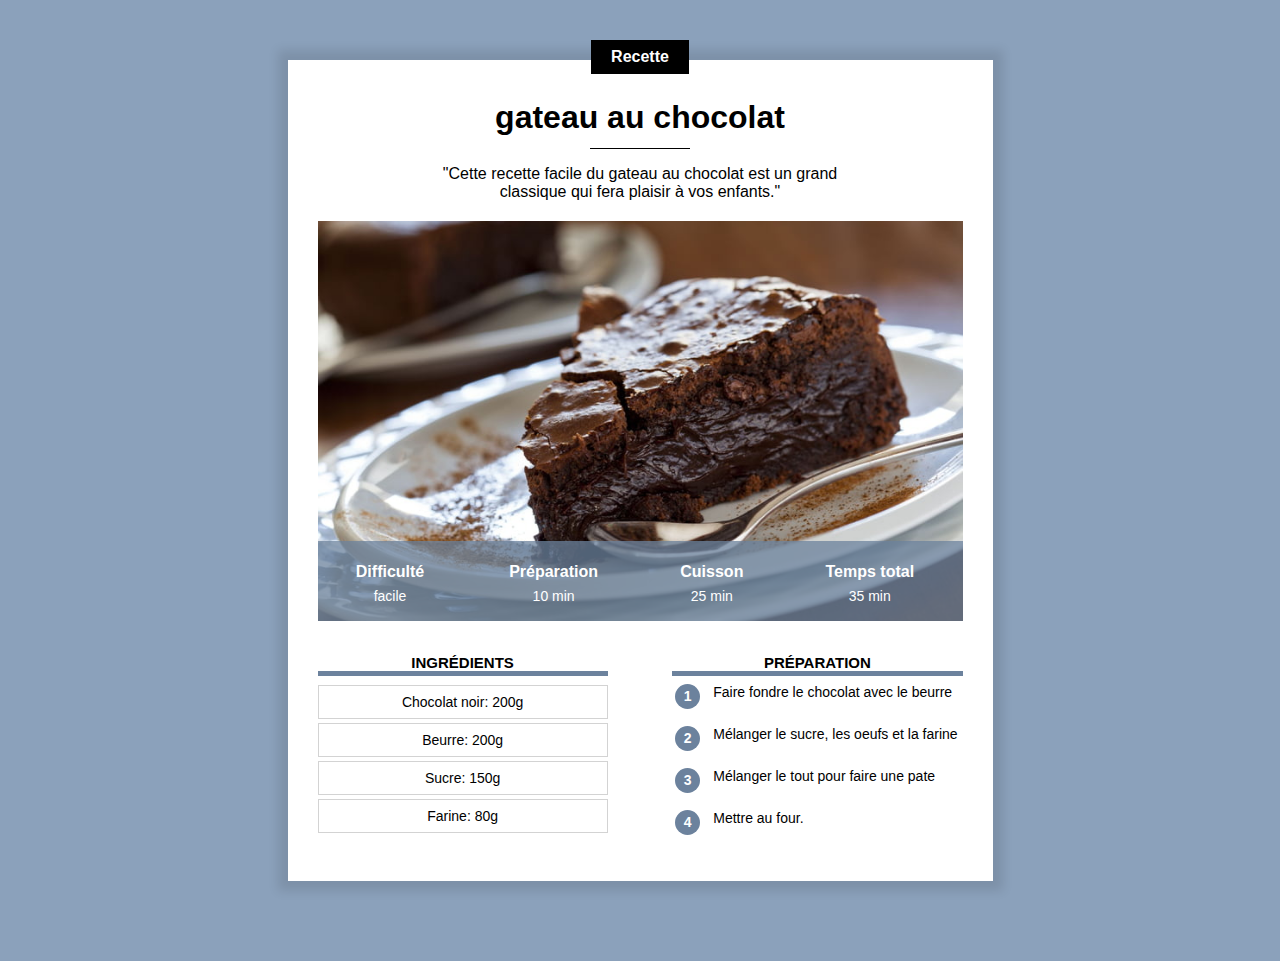
<file: recette.html>
<!DOCTYPE html>
<html lang="fr">
    <head>
        <title>gateau au chocolat</title>
        <meta charset="UTF-8">
        <meta name="viewport" content="width=device-width, initial-scale=1.0">
        <link rel=" stylesheet" href="recette.css"/>  
        
    </head>    
    <body>
        
        <div class="contenu">
            <div class="centre categorie">
                <p class="categorie">Recette</p>
           </div>
         
            <h1>gateau au chocolat</h1>
            <div class="separateur"></div>  
            <div class="centre" >
                <p class="description">  "Cette recette facile du gateau au chocolat est un grand classique qui fera plaisir à vos enfants."</p>
            </div>

            <div class="info">
                <img class="centre info"  src="gateau.jpg?id=999">

                <table  class="info">
                <tr>
                    <th>Difficulté</th>
                    <th>Préparation</th>
                    <th>Cuisson</th>
                    <th>Temps total</th>
                    </tr>
                    <tr>
                        <td>facile</td>
                        <td>10 min</td>
                        <td>25 min</td>
                        <td>35 min</td>
                </tr>
                </table>
            </div> 
                    <div>   
                    <div class="colonne1 colonne">
                        <h2>Ingrédients</h2>
                        <div class="ingredient">
                            <p>Chocolat noir: 200g</p>
                            <p>Beurre: 200g</p>
                            <p>Sucre: 150g</p>
                            <p>Farine: 80g</p>
                        </div>
                    </div>
                    <div class="colonne2 colonne">
                        <h2>Préparation</h2>
                        
                        <table class="preparation">
                            <tr><td><p class="numero">1</p></td ><td class="preparation_etape" > Faire fondre le chocolat avec le beurre</td></tr>
                            <tr><td><p class="numero">2</p></td><td class="preparation_etape">Mélanger le sucre, les oeufs et la farine</td></tr>
                            <tr><td><p class="numero">3</p></td><td class="preparation_etape">Mélanger le tout pour faire une pate</td></tr>
                            <tr><td><p class="numero">4</p></td><td class="preparation_etape">Mettre au four.</td></tr>
                        </table>
                    </div>
                    </div>
            
        </div>
    </body>
</html>
</file>
<file: recette.css>
*{
    overflow: auto;
}
body{                                         
    background-color: #8BA1BB ;
    font-family: Arial;
    margin: 0;
}

div.contenu{
    background-color: white;
    margin: 40px 8px 40px 8px;
    padding: 0px 8px 20px 8px;
    box-shadow: 0px 0px 10px 10px rgba(0,0, 0, 0.1);
    overflow:visible;
}
h1{                              
    text-align: center;
    margin-bottom: 12px;
}
p.description{
    text-align: center;
    max-width: 400px;
    display: inline-block;
    font-size: 16px;
}
p.categorie{
    background-color: black;     
    color: white;
    display: inline-block;
    margin-left: 0px;
    margin-top: -20px;
    padding: 8px 20px;
    margin-bottom: 0;
    font-weight: bold;
    font-size: 16px;
}
div.description{
    text-align: center;
    background-color: blue;
}
.centre{
    text-align: center;
    width: 100%;
}
div.categorie{
    margin-bottom: 0px;
    margin-top: 0px;
    overflow: visible;
}
div.separateur{
    width: 100px;
    height: 1px;
    background-color: black;
    margin-left: auto;
    margin-right: auto;
}
div.info{
    position: relative
}
table.info{
    position:absolute;
    bottom:0;
    width: 100%;
    color:white; 
    background-color: #6C829DC0; 
    height: 50px;
}
table.info td{          
    text-align: center;
    font-size: 12px;
    vertical-align: top;
}
table.info th{         
    font-size: 14px;
    vertical-align: bottom;
    padding-bottom: 4px;
}
img.info{
    display: block;
    max-height: 400px;
    object-fit: cover;
    min-height: 200px;
    background-color: lightgray;
}
div.colonne{
    width: 100%;
    margin-top: 20px;
}
div.colonne h2{
    text-align: center;
    text-transform: uppercase;
    font-size: 15px;
    border-bottom: 5px solid #6C829D;
    margin-bottom: 5px;
}
div.colonne1{
    display: inline-block;
}
div.ingredient p{
    text-align: center;
    font-size: 14px;
    border: 1px solid lightgray;
    padding: 8px 0;
    margin-top: 4px;
    margin-bottom: 0;

}
table.preparation p.numero{
    background-color: #6C829D;
    color:white;
    width: 25px;
    height: 25px;
    text-align: center;
    font-size: 14px;
    font-weight: bold;
    padding-top: 4px;
    box-sizing: border-box;
    border-radius: 50%;
    margin:0;

}
table.preparation td{
    vertical-align: top;
}
table.preparation td.preparation_etape{
    font-size: 14px;
    padding-left: 10px;
    padding-bottom: 10px;
}
table.preparation tr{
    
   height: 40px;
}
/* style pour ordinateur*/
@media only screen and (min-width: 768px) {
    div.contenu{
        margin: 60px 10% 80px 10%;
        padding: 0px 30px 30px 30px;
        min-width: 350px;
        
    }
    table.info{
        height: 80px;
    }
    table.info td{          
        font-size: 14px;
    }   
    table.info th{         
        font-size: 16px;
    }
    div.colonne{
        width: 45%;
    }
    div.colonne1{
        margin-right: 10%;
    }
    div.colonne2{
        float:right;
    }
}
      
  @media only screen and (min-width: 900px) {
    div.contenu{
        margin-right: auto;
        margin-left: auto;
        width: 645px;
    }
}
</file>
